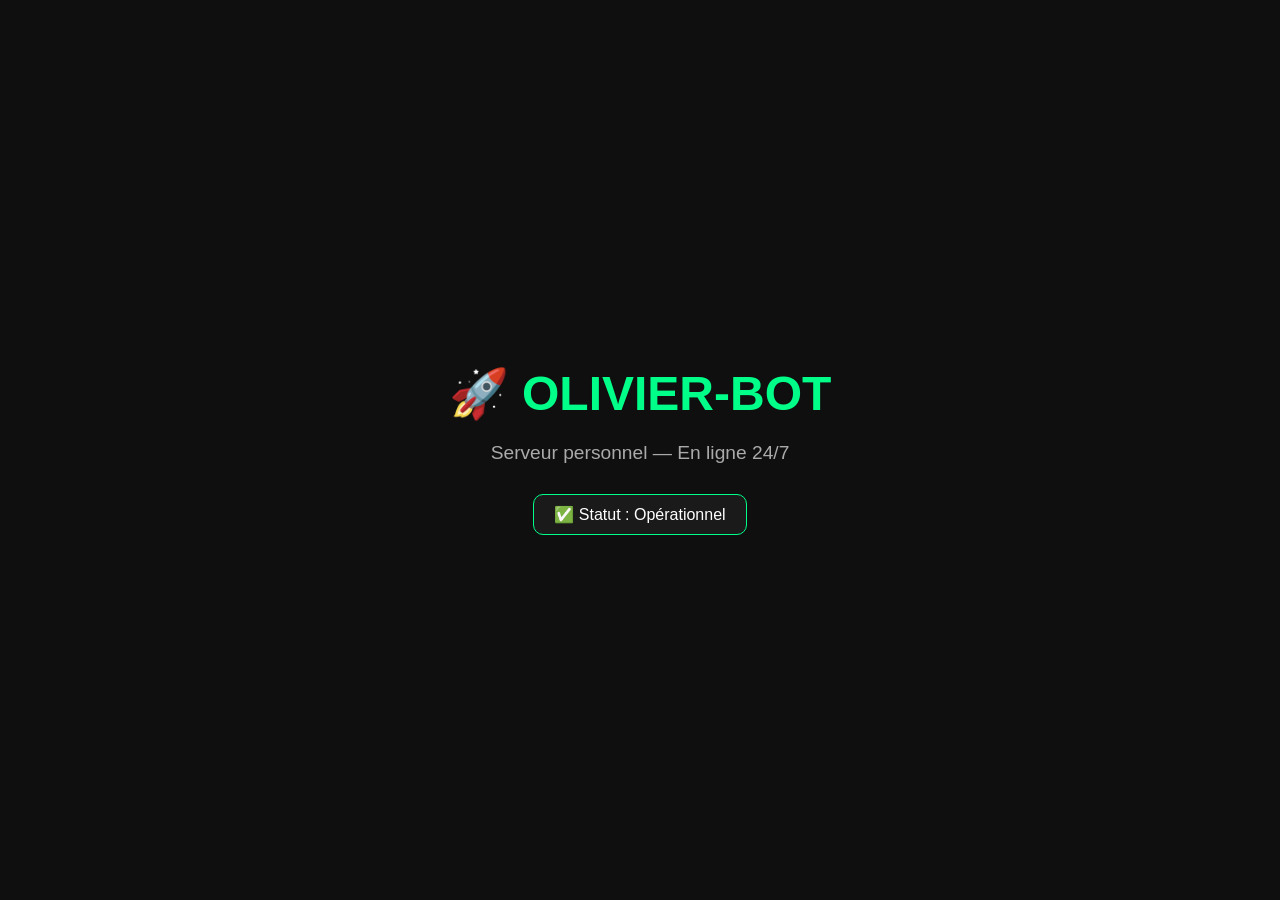
<file: site/index.html>
<!DOCTYPE html>
<html lang="fr">
<head>
  <meta charset="UTF-8">
  <meta name="viewport" content="width=device-width, initial-scale=1.0">
  <title>Mon Serveur</title>
  <style>
    * { margin: 0; padding: 0; box-sizing: border-box; }
    body {
      font-family: Arial, sans-serif;
      background: #0f0f0f;
      color: white;
      display: flex;
      flex-direction: column;
      align-items: center;
      justify-content: center;
      min-height: 100vh;
    }
    h1 { font-size: 3em; color: #00ff88; }
    p { margin-top: 20px; color: #aaa; font-size: 1.2em; }
    .status {
      margin-top: 30px;
      padding: 10px 20px;
      background: #1a1a1a;
      border-radius: 10px;
      border: 1px solid #00ff88;
    }
  </style>
</head>
<body>
  <h1>🚀 OLIVIER-BOT</h1>
  <p>Serveur personnel — En ligne 24/7</p>
  <div class="status">✅ Statut : Opérationnel</div>
</body>
</html>
</file>
